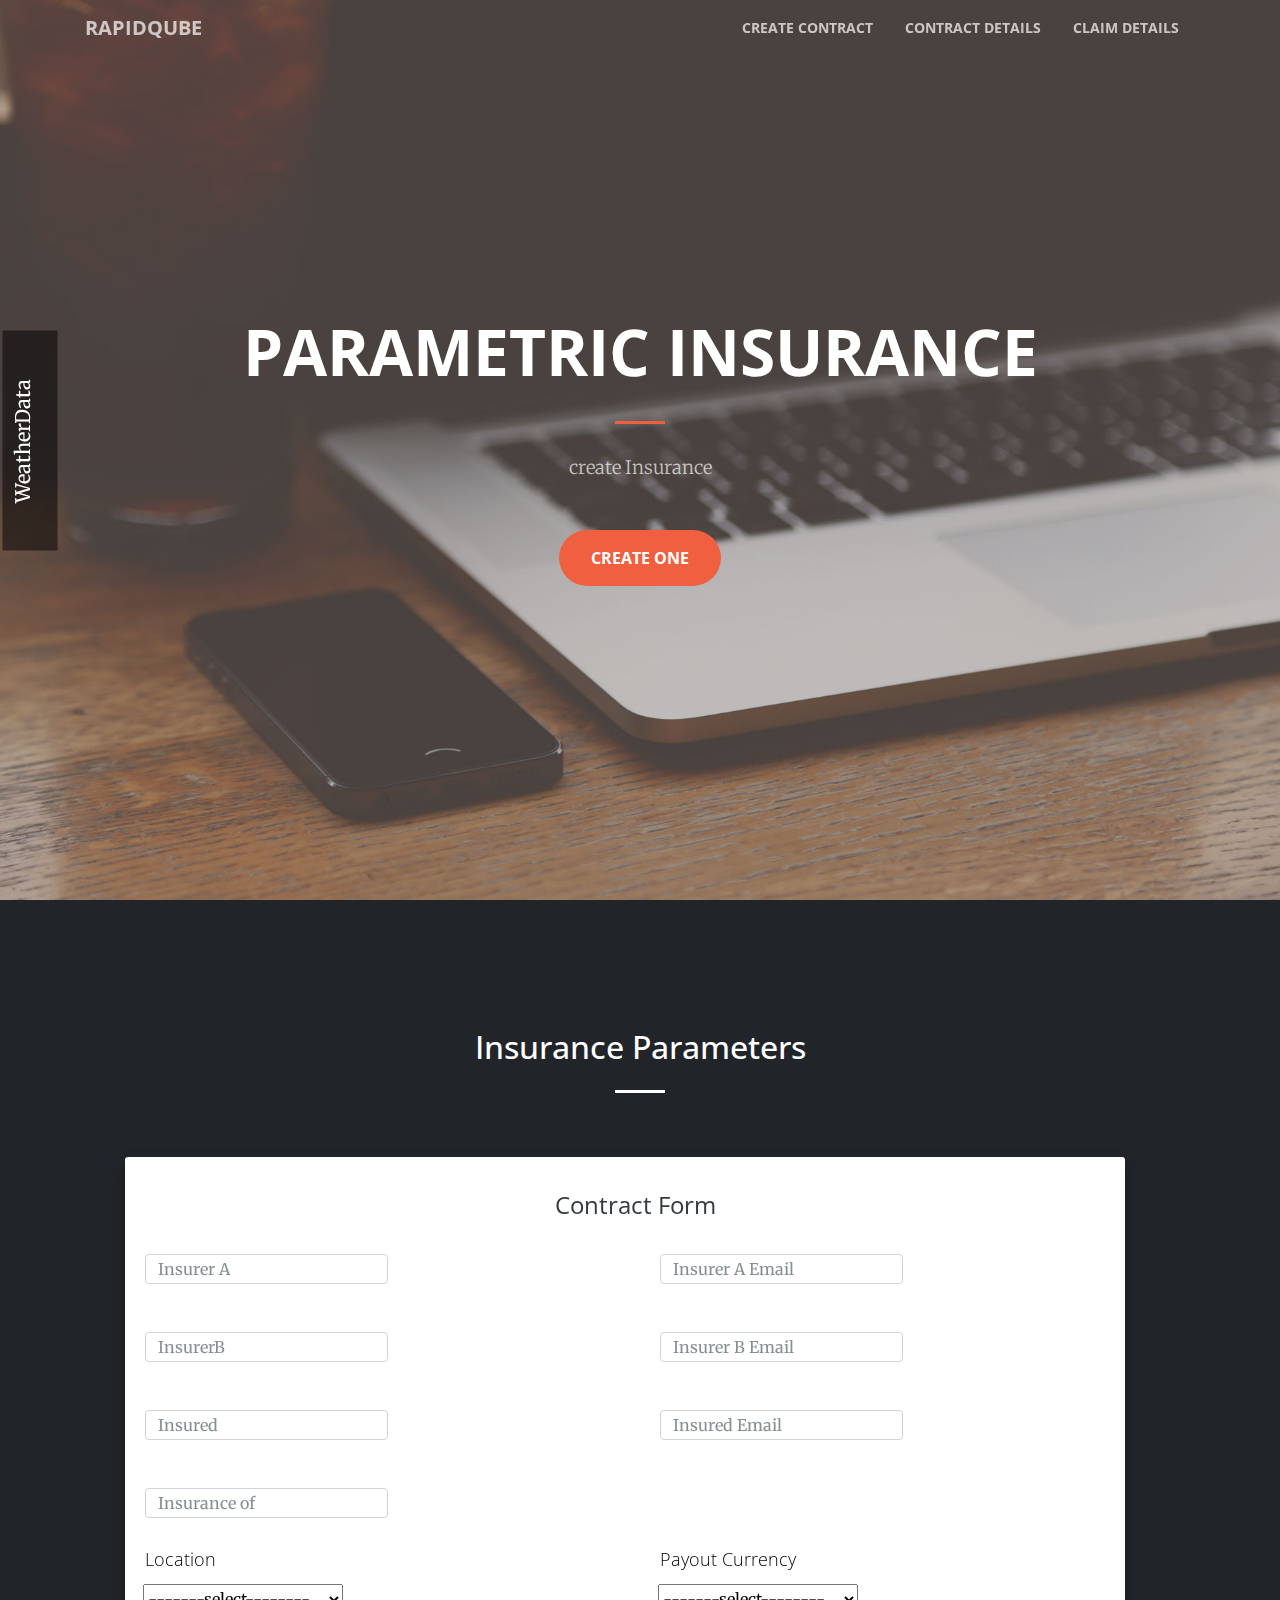
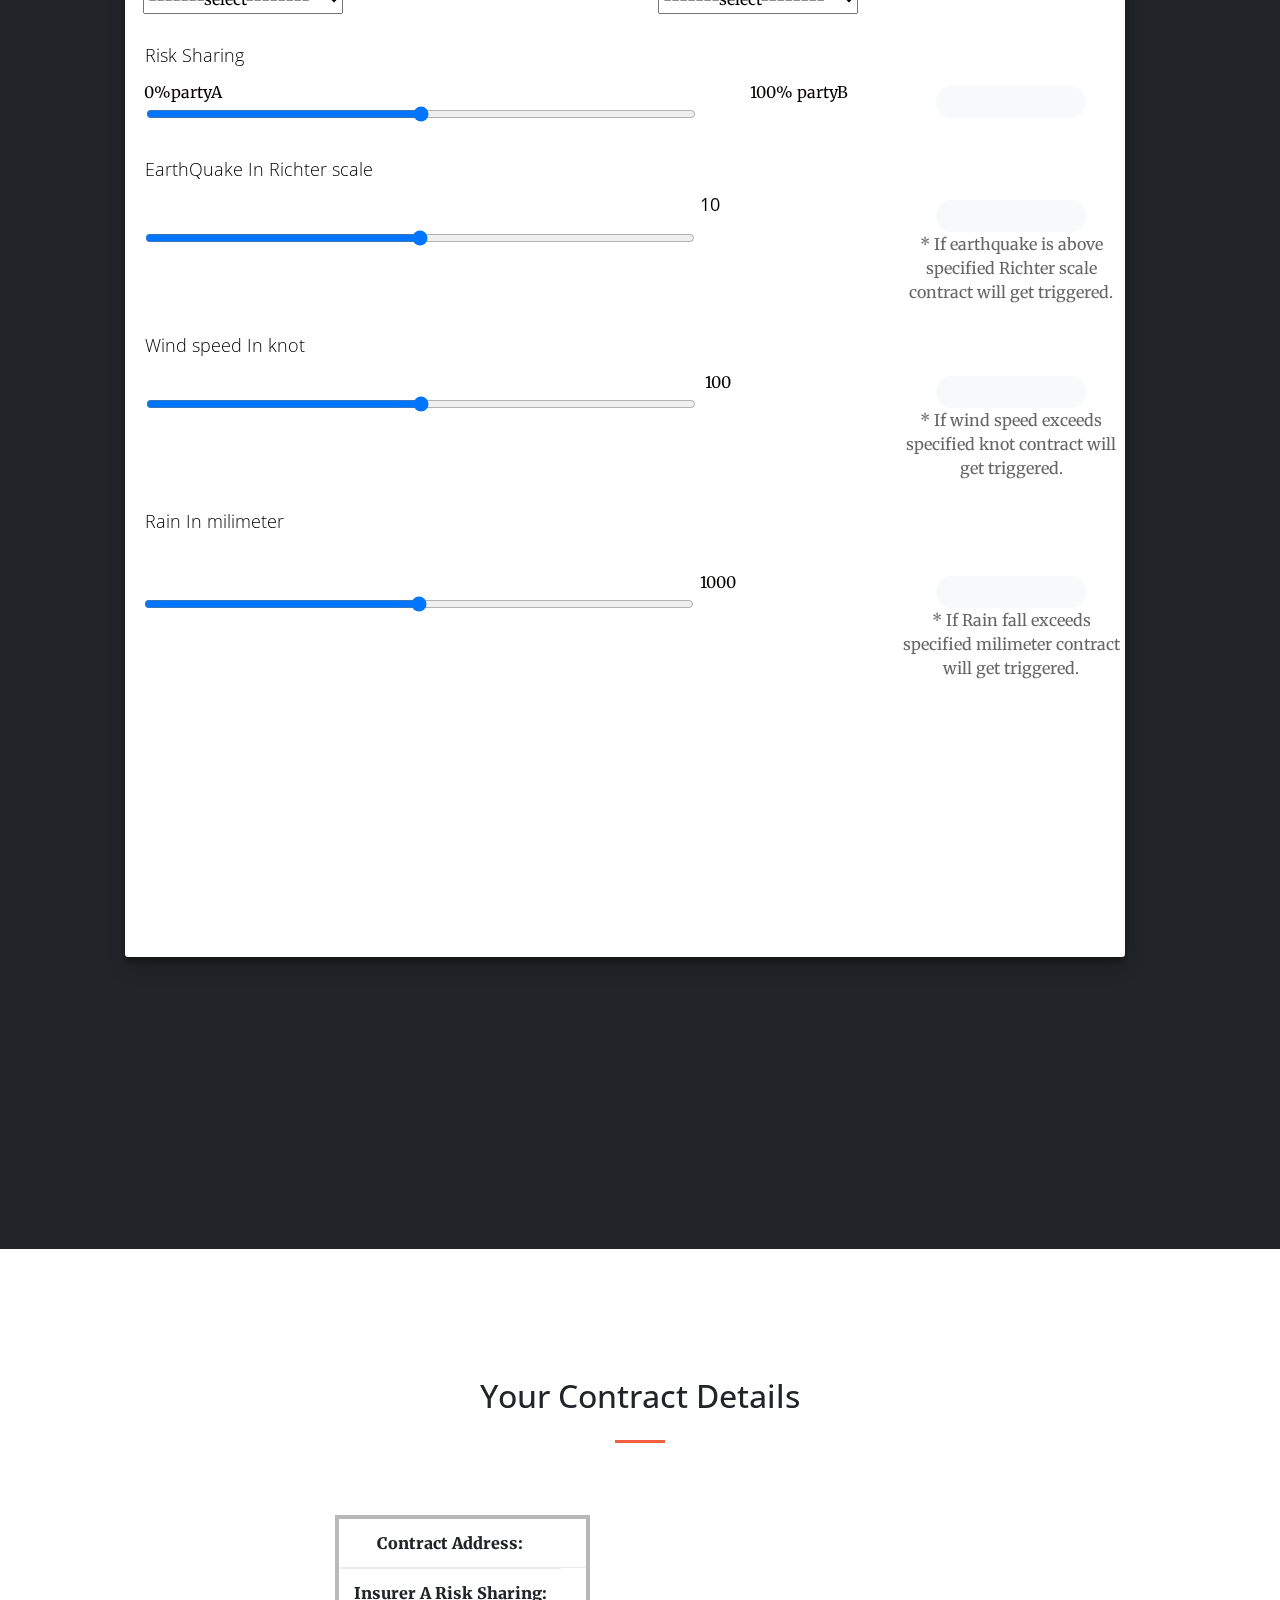
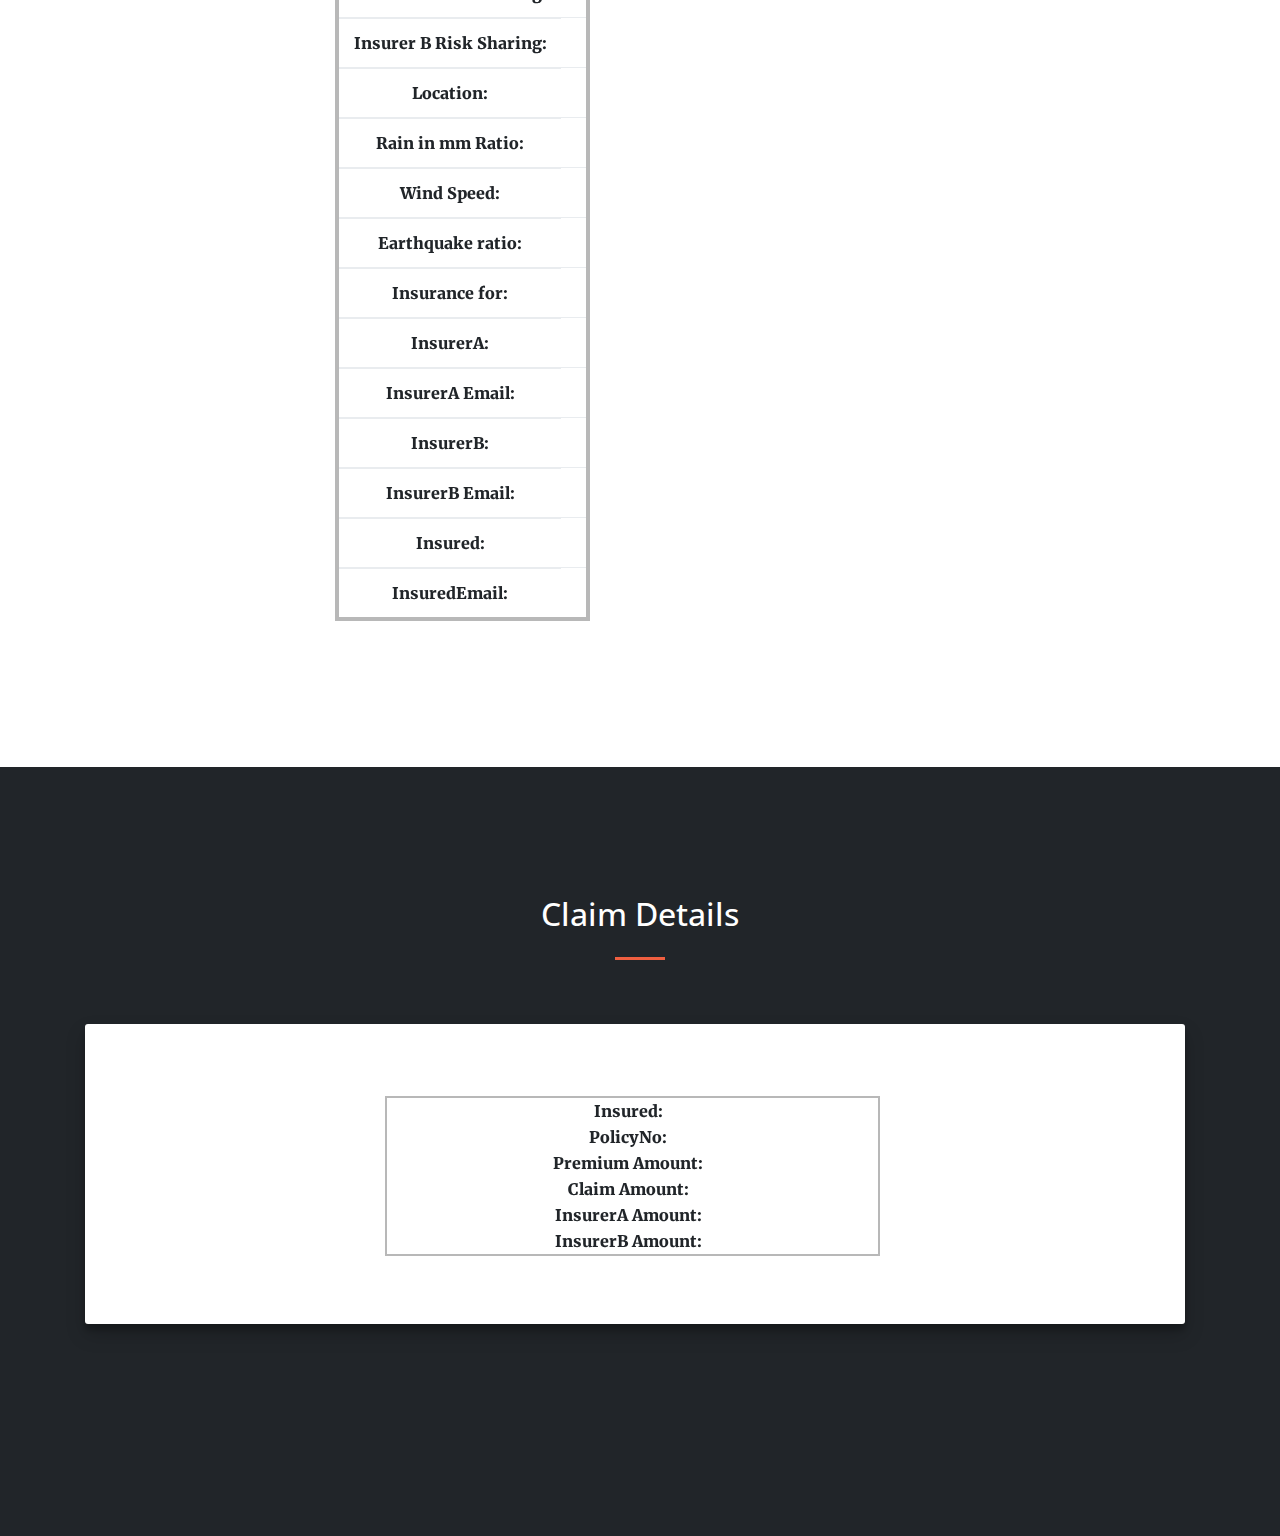
<file: index.html>
<!DOCTYPE html>
<html lang="en">

<head>

    <meta charset="utf-8">
    <meta name="viewport" content="width=device-width, initial-scale=1, shrink-to-fit=no">
    <meta name="description" content="">
    <meta name="author" content="">
    <link rel="icon" type="image/png" href="icon1.png">
    <title>Parametric</title>

    <!-- Bootstrap core CSS -->
    <link href="vendor/bootstrap/css/bootstrap.min.css" rel="stylesheet">
    <script src="//code.jquery.com/jquery-1.11.0.min.js"></script>
	<script src="//netdna.bootstrapcdn.com/bootstrap/3.1.1/js/bootstrap.min.js"></script>
    <!-- Custom fonts for this template -->
    <link href="vendor/font-awesome/css/font-awesome.min.css" rel="stylesheet" type="text/css">
    <link href='https://fonts.googleapis.com/css?family=Open+Sans:300italic,400italic,600italic,700italic,800italic,400,300,600,700,800' rel='stylesheet' type='text/css'>
    <link href='https://fonts.googleapis.com/css?family=Merriweather:400,300,300italic,400italic,700,700italic,900,900italic' rel='stylesheet' type='text/css'>

    <!-- Plugin CSS -->
    <link href="vendor/magnific-popup/magnific-popup.css" rel="stylesheet">

    <!-- Custom styles for this template -->
    <link href="css/creative.min.css" rel="stylesheet">
    
</head>

<body id="page-top">

    <!-- Navigation -->
    <nav class="navbar navbar-expand-lg navbar-light fixed-top" id="mainNav">
        <div class="container">
            <a class="navbar-brand js-scroll-trigger" href="#page-top">Rapidqube</a>
            <button class="navbar-toggler navbar-toggler-right" type="button" data-toggle="collapse" data-target="#navbarResponsive" aria-controls="navbarResponsive" aria-expanded="false" aria-label="Toggle navigation">
                <span class="navbar-toggler-icon"></span>
            </button>
            <div class="collapse navbar-collapse" id="navbarResponsive">
                <ul class="navbar-nav ml-auto">
                    <li class="nav-item">
                        <a class="nav-link js-scroll-trigger" href="#about">Create Contract</a>
                    </li>
                    <li class="nav-item">
                        <a class="nav-link js-scroll-trigger" href="#services">Contract Details</a>
                    </li>
                    <li class="nav-item">
                        <a class="nav-link js-scroll-trigger" href="#portfolio">Claim Details</a>
                    </li>
                    <!-- <li class="nav-item">
                        <a class="nav-link js-scroll-trigger" href="#help">Claim Details</a>
                    </li> -->
                    <!-- <li class="nav-item">
                        <a class="nav-link js-scroll-trigger" href="#contact">Xchange Details</a>
                    </li> -->
                </ul>
            </div>
        </div>
    </nav>

    <header class="masthead text-center text-white d-flex">
        <div class="container my-auto">
            <div class="row">
                <div class="col-lg-10 mx-auto">
                    <h1 class="text-uppercase">
              <strong>Parametric Insurance</strong>
            </h1>
                    <hr>
                </div>
                <div class="col-lg-8 mx-auto">
                    <p class="text-faded mb-5">create Insurance </p>
                    <a class="btn btn-primary btn-xl js-scroll-trigger" href="#about">create one</a>
                </div>
            </div>
        </div>
    </header>

    <section class="bg-primary" id="about">
        <div class="container">
            

            <div class="row">

                <div class="col-lg-8 mx-auto text-center">
                    <h2 class="section-heading text-white">Insurance Parameters</h2>
                    <hr class="light my-4">
                   
                    <div class="box">

                        <div id="header">
                                
                        </div>
                        <h1 class="section-heading text-dark"><b>Contract Form</b></h1>
                       
                        <div class="row">
                            <div class="col-sm-6">
                                <br>
                                <input class="form-control" style=" height:30px; width:50%" type="text" id="ICNA" name="ICNA" placeholder="Insurer A"></input>
                            </div>
                            <div class="col-sm-6">
                                <br>

                                <input class="form-control" style=" height:30px; width:50%" type="text" id="EA" name="EA" placeholder="Insurer A Email"></input>
                            </div>
                        </div>
                        <div class="row">
                            <div class="col-sm-6">
                                <br>
                                <br>
                                <input class="form-control" style=" height:30px; width:50%" type="text" id="ICNB" name="ICNB" placeholder="InsurerB"></input>
                            </div>
                            <div class="col-sm-6">
                                <br>
                                <br>
                                <input class="form-control text-black" style=" height:30px; width:50% " type="text" id="EB" name="EB" placeholder="Insurer B Email"></input>
                            </div>
                        </div>
                        <div class="row">
                            <div class="col-sm-6">
                                <br>
                                <br>
                                <input class="form-control" style=" height:30px; width:50%" type="text" id="IN" name="IN" placeholder="Insured "></input>
                            </div>
                            <div class="col-sm-6">
                                <br>
                                <br>
                                <input class="form-control" style=" height:30px; width:50%" type="text" id="IE" name="IE" placeholder="Insured Email"></input>
                            </div>

                            <div class="col-sm-6">
                                <br>
                                <br>
                                <input class="form-control" style=" height:30px; width:50% " type="text" id="I" name="I" placeholder="Insurance of"></input>
                                <br>
                            </div>

                        </div>
                        <div class="row">
                            <div class="col-sm-6">
                                <br>
                                <h1 style="text-align:start;  font-size:18px; height:10px; color:black;">Location</h1>
                                <br>
                                <div class="dropdown">
                                    <select id="L" style=" margin-left:-250px; width: 200px; display:inline; height:30px" onclick="myFunction()">
                                        <option id="" value="">-------select--------</option>
                                        <option id="L" value="London">London</option>
                                        <option id="L" value="Delhi">Delhi</option>
                                        <option id="L" value="Goa">Goa</option>
                                        <option id="L" value="Chennai">Chennai</option>
                                        <option id="L" value="Paris">Paris</option>
                                        <option id="L" value="Oxford">Oxford</option>
                                    </select>
                                    <br>
                                    <!-- <button class="btn btn-light btn-xl js-scroll-trigger" style="margin-left:-250px; width: 200px; display:inline; height:40px" onclick="myFunction()">select</button> -->
                                </div>
                            </div>
                            <div class="col-sm-6">
                                <br>
                                <h1 style="text-align:start;  font-size:18px; height:10px; color:black;">Payout Currency</h1>
                                <br>
                                <div class="dropdown">
                                    <select id="cr" style=" margin-left:-250px; width: 200px; display:inline; height:30px" onclick="myCurrency()">
                                        <option id="" value="">-------select--------</option>
                                        <option id="cr" value="INR">INR</option>
                                        <option id="cr" value="CHF">CHF</option>
                                        <option id="cr" value="NZD">NZD</option>
                                        <option id="cr" value="EUR">EUR</option>
                                    </select>
                                    <br>
                                    <!-- <button class="btn btn-light btn-xl js-scroll-trigger" style="margin-left:-250px; width: 200px; display:inline; height:40px" onclick="myCurrency()">select</button> -->
                                </div>
                            </div>
                        </div>
                        <div class="row">
                            <br>
                            <div class="col-sm-9">
                                <br>
                                <h1 style="text-align:start;  font-size:18px; height:10px; color:black;">Risk Sharing</h1>
                                <br>
                                <a style="text-align:start;  color: rgb(5, 0, 0)">0%</a><a style="color: rgb(5, 0, 0)">partyA</a>&nbsp;&nbsp;&nbsp;&nbsp;&nbsp;&nbsp;&nbsp;&nbsp;&nbsp;&nbsp;&nbsp;&nbsp;&nbsp;&nbsp;&nbsp;&nbsp; &nbsp;&nbsp;&nbsp;&nbsp;&nbsp;&nbsp;&nbsp;&nbsp;&nbsp;&nbsp;&nbsp;&nbsp;&nbsp;&nbsp;&nbsp;&nbsp;&nbsp;&nbsp;&nbsp;&nbsp;&nbsp;&nbsp;&nbsp;&nbsp;&nbsp; &nbsp;&nbsp;&nbsp;&nbsp;&nbsp;&nbsp;&nbsp;&nbsp;&nbsp;&nbsp;&nbsp;&nbsp;&nbsp;&nbsp;&nbsp;&nbsp;&nbsp;&nbsp;&nbsp;&nbsp;&nbsp;&nbsp;&nbsp;&nbsp;&nbsp;&nbsp;&nbsp;&nbsp;&nbsp;&nbsp; &nbsp;&nbsp;&nbsp;&nbsp;&nbsp;&nbsp;&nbsp;&nbsp;&nbsp;&nbsp;&nbsp;&nbsp;&nbsp;&nbsp;&nbsp;&nbsp;&nbsp;&nbsp;&nbsp;&nbsp;&nbsp; &nbsp;&nbsp;&nbsp;&nbsp;&nbsp;&nbsp;&nbsp;&nbsp;&nbsp;&nbsp;&nbsp;&nbsp;&nbsp;&nbsp;&nbsp;&nbsp;&nbsp;&nbsp;&nbsp;&nbsp;&nbsp;&nbsp;&nbsp;&nbsp;&nbsp;&nbsp;&nbsp;&nbsp;&nbsp;&nbsp;&nbsp;&nbsp;&nbsp;&nbsp;&nbsp;&nbsp;<a style="color: rgb(5, 0, 0)">100%</a>
                                <a style="color: rgb(5, 0, 0)">partyB</a>
                                <br>
                                <input type="range" class="slider" name="rangeInput" min="0" max="100" style="margin-left:-150px; width: 550px;" onchange="updateTextInput(this.value);">
                                <br>
                            </div>
                            <div class="col-sm-3">
                                <br>
                                <br>
                                <br>
                                <input class="btn btn-light btn-xl js-scroll-trigger" class="form-control" style="width: 150px; height:30px;" type="text" id="textInput" name="textInput" value="">
                                <br>
                            </div>
                        </div>
                        <div class="row">
                            <div class="col-sm-9">
                                <br>
                                <h1 style="text-align:start;  font-size:18px; height:10px; color:black;" for="E"> EarthQuake In Richter scale </label>
                                        <br>
                                        <a style="color: rgb(5, 0, 0)"></a>&nbsp;&nbsp;&nbsp;&nbsp;&nbsp;&nbsp;&nbsp;&nbsp;&nbsp;&nbsp;&nbsp;&nbsp;&nbsp;&nbsp;&nbsp;&nbsp;&nbsp;&nbsp;&nbsp;&nbsp;&nbsp;&nbsp;&nbsp;&nbsp;&nbsp;&nbsp; &nbsp;&nbsp;&nbsp;&nbsp;&nbsp;&nbsp;&nbsp;&nbsp;&nbsp;&nbsp;&nbsp;&nbsp;&nbsp;&nbsp;&nbsp;&nbsp;&nbsp;&nbsp;&nbsp;&nbsp;&nbsp;&nbsp;&nbsp;&nbsp;&nbsp;&nbsp;&nbsp;&nbsp;&nbsp;&nbsp; &nbsp;&nbsp;&nbsp;&nbsp;&nbsp;&nbsp;&nbsp;&nbsp;&nbsp;&nbsp;&nbsp;&nbsp;&nbsp;&nbsp;&nbsp;&nbsp;&nbsp;&nbsp;&nbsp;&nbsp;&nbsp; &nbsp;&nbsp;&nbsp;&nbsp;&nbsp;&nbsp;&nbsp;&nbsp;&nbsp;&nbsp;&nbsp;&nbsp;&nbsp;&nbsp;&nbsp;&nbsp;&nbsp;&nbsp;&nbsp;&nbsp;&nbsp;&nbsp;&nbsp;&nbsp;&nbsp;&nbsp;&nbsp;&nbsp;&nbsp;&nbsp;

                                        <a style="color: rgb(5, 0, 0)"><b>10</b></a>
                                        <input type="range" class="slider" name="rangeInput" min="0" max="10" style=" width: 550px;" onchange="updateTextInput1(this.value);">
                            </div>
                            <div class="col-sm-3">
                                        <br>
                                        <br>
                                        <br>
                                        <input  class="btn btn-light btn-xl js-scroll-trigger" style="width: 150px; height:30px;" type="text" id="textInput1" name="textInput1" value="">
                                        <br>
                                        <a class="section-heading text-black">* If earthquake is above specified Richter scale contract will get triggered.</a>   
                            </div>
                        </div>                                       
                        <div class="row">
                                    <div class="col-sm-9">
                                        <br>
                                        <h1 style="text-align:start;  font-size:18px; height:10px; color:black;" for="W">Wind speed In knot</h1>
                                <br>
                                <a style="color: rgb(5, 0, 0)"></a>&nbsp;&nbsp;&nbsp;&nbsp;&nbsp;&nbsp;&nbsp;&nbsp;&nbsp;&nbsp;&nbsp;&nbsp;&nbsp;&nbsp;&nbsp;&nbsp;&nbsp;&nbsp;&nbsp;&nbsp;&nbsp;&nbsp;&nbsp;&nbsp;&nbsp;&nbsp; &nbsp;&nbsp;&nbsp;&nbsp;&nbsp;&nbsp;&nbsp;&nbsp;&nbsp;&nbsp;&nbsp;&nbsp;&nbsp;&nbsp;&nbsp;&nbsp;&nbsp;&nbsp;&nbsp;&nbsp;&nbsp;&nbsp;&nbsp;&nbsp;&nbsp;&nbsp;&nbsp;&nbsp;&nbsp;&nbsp; &nbsp;&nbsp;&nbsp;&nbsp;&nbsp;&nbsp;&nbsp;&nbsp;&nbsp;&nbsp;&nbsp;&nbsp;&nbsp;&nbsp;&nbsp;&nbsp;&nbsp;&nbsp;&nbsp;&nbsp;&nbsp; &nbsp;&nbsp;&nbsp;&nbsp;&nbsp;&nbsp;&nbsp;&nbsp;&nbsp;&nbsp;&nbsp;&nbsp;&nbsp;&nbsp;&nbsp;&nbsp;&nbsp;&nbsp;&nbsp;&nbsp;&nbsp;&nbsp;&nbsp;&nbsp;&nbsp;&nbsp;&nbsp;&nbsp;&nbsp;&nbsp;
                                
                                <a style="color: rgb(5, 0, 0)">100</a>
                                <input type="range" class="slider" name="rangeInput" min="0" max="100" style="margin-left:-150px; width: 550px;" onchange="updateTextInput2(this.value);">
                                <br>
                            </div>
                            <div class="col-sm-3">
                                <br>
                                <br>
                                <br>
                                <input class="btn btn-light btn-xl js-scroll-trigger" style="width: 150px; height:30px;" type="text" id="textInput2" name="textInput2" value="">
                                <br>
                                <a class="section-heading text-black">* If wind speed exceeds specified knot contract will get triggered.</a>
                                <br>
                            </div>
                        </div>
                        <div class="row">
                            <div class="col-sm-9">
                                <br>
                                <h1 style="text-align:start;  font-size:18px; height:10px; color:black;" for="R">Rain In milimeter</h1>
                                <br>
                                <br>
                                <a style="color: rgb(5, 0, 0)"></a> &nbsp;&nbsp;&nbsp;&nbsp;&nbsp;&nbsp;&nbsp;&nbsp;&nbsp;&nbsp;&nbsp;&nbsp;&nbsp;&nbsp;&nbsp;&nbsp;&nbsp;&nbsp;&nbsp;&nbsp;&nbsp;&nbsp;&nbsp;&nbsp;&nbsp;&nbsp; &nbsp;&nbsp;&nbsp;&nbsp;&nbsp;&nbsp;&nbsp;&nbsp;&nbsp;&nbsp;&nbsp;&nbsp;&nbsp;&nbsp;&nbsp;&nbsp;&nbsp;&nbsp;&nbsp;&nbsp;&nbsp;&nbsp;&nbsp;&nbsp;&nbsp;&nbsp;&nbsp;&nbsp;&nbsp;&nbsp; &nbsp;&nbsp;&nbsp;&nbsp;&nbsp;&nbsp;&nbsp;&nbsp;&nbsp;&nbsp;&nbsp;&nbsp;&nbsp;&nbsp;&nbsp;&nbsp;&nbsp;&nbsp;&nbsp;&nbsp;&nbsp; &nbsp;&nbsp;&nbsp;&nbsp;&nbsp;&nbsp;&nbsp;&nbsp;&nbsp;&nbsp;&nbsp;&nbsp;&nbsp;&nbsp;&nbsp;&nbsp;&nbsp;&nbsp;&nbsp;&nbsp;&nbsp;&nbsp;&nbsp;&nbsp;&nbsp;&nbsp;&nbsp;&nbsp;&nbsp;&nbsp;

                                <a style="color: rgb(5, 0, 0)">1000</a>
                                <input type="range" class="slider" name="rangeInput" min="0" max="1000" style="margin-left:-155px; width: 550px;" onchange="updateTextInput3(this.value);">
                                <br>
                            </div>
                            <div class="col-sm-3">
                                <br>
                                <br>
                                <br>
                                <br>
                                <input class="btn btn-light btn-xl js-scroll-trigger" style="width: 150px; height:30px;" type="text" id="textInput3" name="textInput3" value="">
                                <br>
                                <a class="section-heading text-black">* If Rain fall exceeds specified milimeter contract will get triggered.</a>
                                <br>
                            </div>
                        </div>

                        <br>
                        <button class="btn btn-light btn-xl sr-button" id="submit" name="submit" value="submit">Create contract</button>
                    </div>

                    <br/>
                    <br/>
                    <div id="feedback">
                            <div id="feedback-form" style='display:none;' class="col-xs-4 col-md-4 panel panel-default">
                                <ul>

                                        <p style="color: #fff">Temprature:</p>
                                        <a style="color: #fff" id="td11"></a>
                                        
                                        <p style="color: #fff">Temp-Max:</p>
                                        <a style="color: #fff" id="td12"></a>
                                        
                                        <p style="color: #fff">Temp-Min:</p>
                                        <a style="color: #fff" id="td13"></a>
                                        
                                        <p style="color: #fff">QuakeRatio:</p>
                                        <a style="color: #fff" id="td14"></a>
                                        
                                        <p style="color: #fff">windspeed:</p>
                                        <a style="color: #fff" id="td15"></a>
                                        
                                        <p style="color: #fff">Rain:</p>
                                        <a style="color: #fff" id="td16"></a>
                                        
                                </ul>   
                               <!-- <b style="color: #fff"> © Oracle</b> -->
                            </div>
                            <div id="feedback-tab" >WeatherData</div>
                        </div>
                    <!--<div id="footer-box"><!--<p class="footer-text">Not a member?<span class="sign-up"{{action 'signup'}}> Sign up now</span></p></div>-->
                    <a class="btn btn-light btn-xl sr-button" href="#services">Get Deatils</a>

                </div>
            </div>
        </div>
        </div>
       
    </section>

    <section id="services">
        <div class="container">
            <div class="row">
                <div class="col-lg-12 text-center">
                    <h2 class="section-heading">Your Contract Details</h2>
                    <hr class="my-4">
                </div>
            </div>
        </div>
        <div class="container">
            <div class="row">
                <div class="col-lg-3 col-md-6 text-center">
                    <div class="service-box mt-5 mx-auto">
                        <table class="table" id="itemList">
                            <thead>

                                <tr>
                                    <th><b>Contract Address:</b></th>
                                    <td id="td1"></td>
                                </tr>
                                <tr>
                                    <th><b>Insurer A Risk Sharing:</b></th>
                                    <td id="td2"></td>
                                </tr>
                                <tr>
                                    <th><b>Insurer B Risk Sharing:</b></th>
                                    <td id="td3"></td>
                                </tr>
                                <tr>
                                    <th><b>Location:</b></th>
                                    <td id="td4"></td>
                                </tr>
                                <tr>
                                    <th><b>Rain in mm Ratio:</b></th>
                                    <td id="td5"></td>
                                </tr>
                                <tr>
                                    <th><b>Wind Speed:</b></th>
                                    <td id="td6"></td>
                                </tr>
                                <tr>
                                    <th><b>Earthquake ratio:</b></th>
                                    <td id="td7"></td>
                                </tr>
                                <tr>
                                    <th><b>Insurance for:</b></th>
                                    <td id="td8"></td>
                                </tr>
                                <tr>
                                    <th><b>InsurerA:</b></th>
                                    <td id="td221"></td>
                                </tr>
                                <tr>
                                    <th><b>InsurerA Email:</b></th>
                                    <td id="td9"></td>
                                </tr>
                                <tr>
                                    <th><b>InsurerB:</b></th>
                                    <td id="td222"></td>
                                </tr>
                                <tr>
                                    <th><b>InsurerB Email:</b></th>
                                    <td id="td10"></td>
                                </tr>
                                <tr>
                                    <th><b>Insured:</b></th>
                                    <td id="td111"></td>
                                </tr>
                                <tr>
                                    <th><b>InsuredEmail:</b></th>
                                    <td id="td121"></td>
                                </tr>

                            </thead>
                            <tbody>

                            </tbody>
                        </table>

                    </div>
                </div>

            </div>
        </div>
    </section>

    <section class="p-0" id="portfolio">
        <div class="container-fluid p-0">
            <div class="row no-gutters popup-gallery">
                <div class="col-lg-4 col-sm-6">

                </div>
                <div class="col-lg-4 col-sm-6">

                </div>
                <div class="col-lg-4 col-sm-6">

                </div>
                <div class="col-lg-4 col-sm-6">

                </div>
                <div class="col-lg-4 col-sm-6">

                </div>
                <div class="col-lg-4 col-sm-6">

                </div>
            </div>
        </div>
    </section>

    <section class="bg-dark text-white">
        <div class="container text-center">
            <h2 class="section-heading">Claim Details</h2>

            <hr class="my-4">
            <div class="box1">
               
                <br>
                <br>
                <br>
                <table class="insurer" id="tems1">
                    <thead>

                        <tr>
                            <th><b style="color: #212529">Insured:</b></th>
                            <td id="td00"></td>
                        </tr>
                        <tr>
                            <th><b style="color: #212529">PolicyNo:</b></th>
                            <td id="td01"></td>
                        </tr>
                        <tr>
                            <th><b style="color: #212529">Premium Amount:</b></th>
                            <td id="td02"></td>
                        </tr>
                        <tr>
                            <th><b style="color: #212529">Claim Amount:</b></th>
                            <td id="td03"></td>
                        </tr>
                        <tr>
                            <th><b style="color: #212529">InsurerA Amount:</b></th>
                            <td id="td04"></td>
                        </tr>
                        <tr>
                            <th><b style="color: #212529">InsurerB Amount:</b></th>
                            <td id="td05"></td>
                        </tr>
                        <!-- <tr>
                                        <th><b style="color: #212529">partyC_amt:</b></th>
                                        <td id="td06"></td>
                                </tr> -->

                    </thead>
                </table>
            </div>
            <br>
            <!-- <button class="btn btn-light btn-xl sr-button" id="takeData" name="takeData" value="takeData" >get weatherData</button> -->
        </div>
    </section>

    <!-- <section id="help">
        <div class="container">
            <div class="row">
                <div class="col-lg-8 mx-auto text-center">
                    <h2 class="section-heading">Claim Details</h2>
                    <hr class="my-4">
                    <div class="box1">
                    <table  class="insurer"  id="tems1">
                            <thead >

                                <tr>  
                                        <th><b style="color: #212529">Insured:</b></th>
                                        <td id="td00"></td>
                                </tr>
                                <tr>
                                        <th><b style="color: #212529">PolicyNo:</b></th>
                                        <td id="td01"></td>
                                </tr>
                                <tr>
                                        <th><b style="color: #212529">Premium Amount:</b></th>
                                        <td id="td02"></td>
                                </tr>
                                <tr>    
                                        <th><b style="color: #212529">Claim Amount:</b></th> 
                                        <td id="td03"></td>
                                </tr>
                                <tr>
                                        <th><b style="color: #212529">InsurerA Amount:</b></th>
                                        <td id="td04"></td>
                                </tr>
                                <tr>
                                        <th><b style="color: #212529">InsurerB Amount:</b></th>
                                        <td id="td05"></td>
                                </tr>

                            </thead>
                    </table>
                    </div>
                    <p class="mb-5"></p>
                </div>
            </div>
            <div class="row">
                <div class="col-lg-4 ml-auto text-center">

                </div>
                <div class="col-lg-4 mr-auto text-center">

                </div>
            </div>
        </div>
    </section>  -->

    <!-- <section class="bg-dark text-white" id="contact">
        <div class="container">
            <div class="row">
                <div class="col-lg-8 mx-auto text-center">
                    <h2 class="section-heading">Foreign Exchange Rate</h2>
                    <hr class="my-4">
                    <p class="mb-5"></p>
                </div>
            </div>
            <div class="row">
                <div class="col-lg-4 ml-auto text-center">

                </div>
                <div class="col-lg-4 mr-auto text-center">

                </div>
            </div>
        </div>
    </section>  -->

    <!-- Bootstrap core JavaScript -->
    <script src="vendor/jquery/jquery.min.js"></script>
    <script src="vendor/bootstrap/js/bootstrap.bundle.min.js"></script>

    <!-- Plugin JavaScript -->
    <script src="vendor/jquery-easing/jquery.easing.min.js"></script>
    <script src="vendor/scrollreveal/scrollreveal.min.js"></script>
    <script src="vendor/magnific-popup/jquery.magnific-popup.min.js"></script>

    <!-- Custom scripts for this template -->
    <script src="js/creative.min.js"></script>

</body>

</html>

<script>
    function myFunction() {
        var location = document.getElementById("L").value;
        console.log("lol------->", location);
    }
</script>

<script>
    function myCurrency() {
        var fx = document.getElementById("cr").value;
        console.log("lol------->", fx);
    }
</script>

<script>
    var partyA;

    function updateTextInput(val) {
        partyA = document.getElementById('textInput').value = val;
    }

    var earthquake;

    function updateTextInput1(val) {
        earthquake = document.getElementById('textInput1').value = val;
    }

    var wind;

    function updateTextInput2(val) {
        wind = document.getElementById('textInput2').value = val;
    }

    var rain;

    function updateTextInput3(val) {
        rain = document.getElementById('textInput3').value = val;
    }

    $(document).ready(function() {

        $("#submit").click(function(val) {
            partyA;
            var partyB = 100 - partyA;
            var location = $("#L").val();
            var fx = $("#cr").val();
            wind;
            earthquake;
            var insurance = $("#I").val();
            rain;
            var insuranceCompanyA = $("#ICNA").val();
            var emailA = $("#EA").val();
            var insuranceCompanyB = $("#ICNB").val();
            var emailB = $("#EB").val();
            var insurerName = $("#IN").val();
            var insurerEmail = $("#IE").val();
            var datastring = {
                "partyA": partyA,
                "partyB": partyB,
                "location": location,
                "fx": fx,
                "wind": wind,
                "earthquake": earthquake,
                "insurance": insurance,
                "rain": rain,
                "insuranceCompanyA": insuranceCompanyA,
                "emailA": emailA,
                "insuranceCompanyB": insuranceCompanyB,
                "emailB": emailB,
                "insurerName": insurerName,
                "insurerEmail": insurerEmail
            }
            $.ajax({
                type: "POST",
                url: "http://119.81.59.59:3006/createContract",
                contentType: 'application/json',

                data: JSON.stringify(datastring),

                success: function(html) {
                    console.log(html);
                    if (html.message == 'contract saved to blockchain successfully !') {
                        window.alert("contract saved to blockchain successfully !")
                    } else {
                        $("#submit").html("<img src='alert.png' />Wrong username or password");
                    }
                },
                beforeSend: function() {

                    $("#loading").html("<img src='giphy.gif' /> Loading...")
                }
            });
            return false;
        });
    });
</script>

<script>
    $(document).ready(function() {

        window.onload = getdata;

        function getdata() {

            $.ajax({
                url: "http://119.81.59.59:3006/getContract",
                method: "GET",
                contentType: 'application/json',

                success: function(message) {
                    console.log("lolololo0", message)

                    var mydata = [];
                    console.log("lol----", mydata)
                    var partyA = JSON.stringify(message.message.partyA);

                    var partyB = JSON.stringify(message.message.partyB);

                    var location = JSON.stringify(message.message.location);

                    var rain = JSON.stringify(message.message.rain);

                    var wind = JSON.stringify(message.message.wind);

                    var earthquake = JSON.stringify(message.message.earthquake);

                    var insurance = JSON.stringify(message.message.insurance);

                    var insuranceCompanyA = (message.message.insuranceCompanyA);

                    var emailA = JSON.stringify(message.message.emailA);

                    var insuranceCompanyB = (message.message.insuranceCompanyB);

                    var emailB = JSON.stringify(message.message.emailB);

                    var address = JSON.stringify(message.message.address);

                    var insurerName = JSON.stringify(message.message.insurerName);

                    var insurerEmail = JSON.stringify(message.message.insurerEmail);

                    mydata.push({
                        "PartyA": message.message.partyA,
                        "PartyB": message.message.partyB,
                        "location": message.message.location,
                        "Rain": message.message.rain,
                        "Wind": message.message.wind,
                        "Earthquake": message.message.earthquake,
                        "Insurance": message.message.insurance,
                        "insuranceCompanyA": insuranceCompanyA,
                        "EmailA": message.message.emailA,
                        "insuranceCompanyB": insuranceCompanyB,
                        "EmailB": message.message.emailB,
                        "Address": message.message.address,
                        "insurer": message.message.insurerName,
                        "insurerEmail": message.message.insurerEmail
                    });

                    var tbl = $("<table/>").attr("Address", "itemList");
                    $("#services").append(tbl);
                    for (var i = 0; i < mydata.length; i++) {
                        var tr = "<tr>";
                        var td1 = "<td> " + mydata[i]["Address"] + "</td></tr>";
                        var td2 = "<td>" + mydata[i]["PartyA"] + "</td></tr>";
                        var td3 = "<td>" + mydata[i]["PartyB"] + "</td></tr>";
                        var td4 = "<td>" + mydata[i]["location"] + "</td></tr>";
                        var td5 = "<td>" + mydata[i]["Rain"] + "</td></tr>";
                        var td6 = "<td>" + mydata[i]["Wind"] + "</td></tr>";
                        var td7 = "<td>" + mydata[i]["Earthquake"] + "</td></tr>";
                        var td8 = "<td>" + mydata[i]["Insurance"] + "</td></tr>";
                        var td9 = "<td>" + mydata[i]["EmailA"] + "</td></tr>";
                        var td10 = "<td>" + mydata[i]["EmailB"] + "</td></tr>";
                        var td111 = "<td>" + mydata[i]["insurer"] + "</td></tr>";
                        var td121 = "<td>" + mydata[i]["insurerEmail"] + "</td></tr>";
                        var td221 = "<td>" + mydata[i]["insuranceCompanyA"] + "</td></tr>";
                        var td222 = "<td>" + mydata[i]["insuranceCompanyB"] + "</td></tr>";

                        document.getElementById("td1").innerHTML = td1;
                        document.getElementById("td2").innerHTML = td2;
                        document.getElementById("td3").innerHTML = td3;
                        document.getElementById("td4").innerHTML = td4;
                        document.getElementById("td5").innerHTML = td5;
                        document.getElementById("td6").innerHTML = td6;
                        document.getElementById("td7").innerHTML = td7;
                        document.getElementById("td8").innerHTML = td8;
                        document.getElementById("td9").innerHTML = td9;
                        document.getElementById("td10").innerHTML = td10;
                        document.getElementById("td111").innerHTML = td111;
                        document.getElementById("td121").innerHTML = td121;
                        document.getElementById("td221").innerHTML = td221;
                        document.getElementById("td222").innerHTML = td222;

                        //   $("#itemList").append(tr+td1+td2+td3+td4+td5+td6+td7+td8+td9+td10); 

                    }

                }
            });
            $.ajax({
                url: "http://119.81.59.59:3006/weatherdata",
                method: "GET",
                contentType: 'application/json',

                success: function(message) {
                    console.log("lolwa--------->",message)

                    var mydata1 = [];
                    console.log("lol----", mydata1)
                
                    var temp = message.temp;

                    var temp_min = message.min_temp;

                    var temp_max = message.max_temp;

                    var speed = message.wind_speed;

                    var deg = message.wind_deg;

                    var rain = message.rain;

                    mydata1.push({
                        "temp": temp,
                        "temp_min":temp_min,
                        "temp_max":temp_max,
                        "windspeed": speed,
                        "rain": rain,
                        "deg": deg,
                        
                    });

                    var tbl1 = $("<tbl/>").attr("temp", "myitem");
                    $("#portfolio").append(tbl1);
                    for (var i = 0; i < mydata1.length; i++) {
                        var tr = "<tr>";
                        var td11 = "<td>" + mydata1[i]["temp"] + "</td></tr>";
                        var td12 = "<td>" + mydata1[i]["temp_min"] + "</td></tr>";
                        var td13 = "<td>" + mydata1[i]["temp_max"] + "</td></tr>";
                        var td14 = "<td>" + mydata1[i]["windspeed"] + "</td></tr>";
                        var td16 = "<td>" + mydata1[i]["rain"]+"</td></tr>";
                        var td15 = "<td>" + mydata1[i]["deg"] + "</td></tr>";

                        document.getElementById("td11").innerHTML = td11;
                        document.getElementById("td12").innerHTML = td12;
                        document.getElementById("td13").innerHTML = td13;
                        document.getElementById("td14").innerHTML = td14;
                        document.getElementById("td15").innerHTML = td15;
                        document.getElementById("td16").innerHTML = td16;


                    }

                }

            });
            // return setInterval(function(){
            // $.ajax({

            //     url: "http://192.168.0.26:3006/weatherapi",
            //     method: "GET",
            //     contentType: 'application/json',

            //     success: function(message) {

            //         var mydata2 = [];

            //         var issuedData = (message.wind);
            //         console.log("issuedData----", issuedData.length)

            //         for (var i = 0; i < issuedData.length; i++) {
            //             mydata2.push({
            //                 "name": issuedData[i].name,
            //                 "policyno": issuedData[i].policyno,
            //                 "premium": issuedData[i].premium,
            //                 "claim": issuedData[i].claim,
            //                 "partyA_amt": issuedData[i].partyA_amt,
            //                 "partyB_amt": issuedData[i].partyB_amt
            //                     // "partyC_amt": issuedData[i].partyC_amt
            //             });
            //         }
            //         var tbl1 = $("<tbl/>").attr("name", "tems1");
            //         $("#portfolio").append(tbl1);
            //         for (var i = 0; i < mydata2.length; i++) {
            //             var tr = "<tr>";
            //             var td00 = "<td> " + mydata2[i]["name"] + "</td></tr>";
            //             var td01 = "<td>" + mydata2[i]["policyno"] + "</td></tr>";
            //             var td02 = "<td>" + mydata2[i]["premium"] + "</td></tr>";
            //             var td03 = "<td>" + mydata2[i]["claim"] + "</td></tr>";
            //             var td04 = "<td>" + mydata2[i]["partyA_amt"] + "</td></tr>";
            //             var td05 = "<td>" + mydata2[i]["partyB_amt"] + "</td></tr>";
            //             // var td06="<td>"+mydata2[i]["partyC_amt"]+"</td></tr>";

            //             document.getElementById("td01").innerHTML = td01;
            //             document.getElementById("td02").innerHTML = td02;
            //             document.getElementById("td03").innerHTML = td03;
            //             document.getElementById("td04").innerHTML = td04;
            //             document.getElementById("td05").innerHTML = td05;
            //             // document.getElementById("td06").innerHTML=td06;

            //             break;
            //         }

            //     }

            // });
            // },3000);

            // return setInterval(function() {
            //     $.ajax({

            //         url: "http://192.168.0.26:3006/mockweatherapi",
            //         method: "GET",
            //         contentType: 'application/json',

            //         success: function(message) {

            //             var mydata2 = [];

            //             var issuedData = (message.wind);
            //             // console.log("issuedData----",issuedData.length)

            //             for (var i = 0; i < issuedData.length; i++) {
            //                 mydata2.push({
            //                     "name": issuedData[i].name,
            //                     "policyno": issuedData[i].policyno,
            //                     "premium": issuedData[i].premium,
            //                     "claim": issuedData[i].claim,
            //                     "partyA_amt": issuedData[i].partyA_amt,
            //                     "partyB_amt": issuedData[i].partyB_amt
            //                         // "partyC_amt": issuedData[i].partyC_amt
            //                 });
            //             }
            //             var tbl1 = $("<tbl/>").attr("name", "tems1");
            //             $("#portfolio").append(tbl1);
            //             for (var i = 0; i < mydata2.length; i++) {
            //                 var tr = "<tr>";
            //                 var td00 = "<td> " + mydata2[i]["name"] + "</td></tr>";
            //                 var td01 = "<td>" + mydata2[i]["policyno"] + "</td></tr>";
            //                 var td02 = "<td>" + mydata2[i]["premium"] + "</td></tr>";
            //                 var td03 = "<td>" + mydata2[i]["claim"] + "</td></tr>";
            //                 var td04 = "<td>" + mydata2[i]["partyA_amt"] + "</td></tr>";
            //                 var td05 = "<td>" + mydata2[i]["partyB_amt"] + "</td></tr>";
            //                 // var td06="<td>"+mydata2[i]["partyC_amt"]+"</td></tr>";

            //                 document.getElementById("td00").innerHTML = td00;
            //                 document.getElementById("td01").innerHTML = td01;
            //                 document.getElementById("td02").innerHTML = td02;
            //                 document.getElementById("td03").innerHTML = td03;
            //                 document.getElementById("td04").innerHTML = td04;
            //                 document.getElementById("td05").innerHTML = td05;
            //                 // document.getElementById("td06").innerHTML=td06;

            //                 break;
            //             }

            //         }

            //     });
            // }, 4000);
        };
    });
</script>

<script>
    $(document).ready(function() {

        // window.onload = getdata;

 return setInterval(function() {
                $.ajax({

                    url: "http://119.81.59.59:3006/mockweatherapi",
                    method: "GET",
                    contentType: 'application/json',

                    success: function(message) {

                        var mydata2 = [];

                        var issuedData = (message.wind);
                        // console.log("issuedData----",issuedData.length)

                        for (var i = 0; i < issuedData.length; i++) {
                            mydata2.push({
                                "name": issuedData[i].name,
                                "policyno": issuedData[i].policyno,
                                "premium": issuedData[i].premium,
                                "claim": issuedData[i].claim,
                                "partyA_amt": issuedData[i].partyA_amt,
                                "partyB_amt": issuedData[i].partyB_amt
                                    // "partyC_amt": issuedData[i].partyC_amt
                            });
                        }
                        var tbl1 = $("<tbl/>").attr("name", "tems1");
                        $("#portfolio").append(tbl1);
                        for (var i = 0; i < mydata2.length; i++) {
                            var tr = "<tr>";
                            var td00 = "<td> " + mydata2[i]["name"] + "</td></tr>";
                            var td01 = "<td>" + mydata2[i]["policyno"] + "</td></tr>";
                            var td02 = "<td>" + mydata2[i]["premium"] + "</td></tr>";
                            var td03 = "<td>" + mydata2[i]["claim"] + "</td></tr>";
                            var td04 = "<td>" + mydata2[i]["partyA_amt"] + "</td></tr>";
                            var td05 = "<td>" + mydata2[i]["partyB_amt"] + "</td></tr>";
                            // var td06="<td>"+mydata2[i]["partyC_amt"]+"</td></tr>";

                            document.getElementById("td00").innerHTML = td00;
                            document.getElementById("td01").innerHTML = td01;
                            document.getElementById("td02").innerHTML = td02;
                            document.getElementById("td03").innerHTML = td03;
                            document.getElementById("td04").innerHTML = td04;
                            document.getElementById("td05").innerHTML = td05;
                            // document.getElementById("td06").innerHTML=td06;

                            break;
                        }

                    }

                });
            }, 4000);
        })

</script>
<script>
        $(function() {
        $("#feedback-tab").click(function() {
            $("#feedback-form").toggle("slide");
        });
    
        $("#feedback-form form").on('submit', function(event) {
            var $form = $(this);
            $.ajax({
                type: $form.attr('method'),
                url: $form.attr('action'),
                data: $form.serialize(),
                success: function() {
                    $("#feedback-form").toggle("slide").find("textarea").val('');
                }
            });
            event.preventDefault();
        });
    });
        </script>
</file>
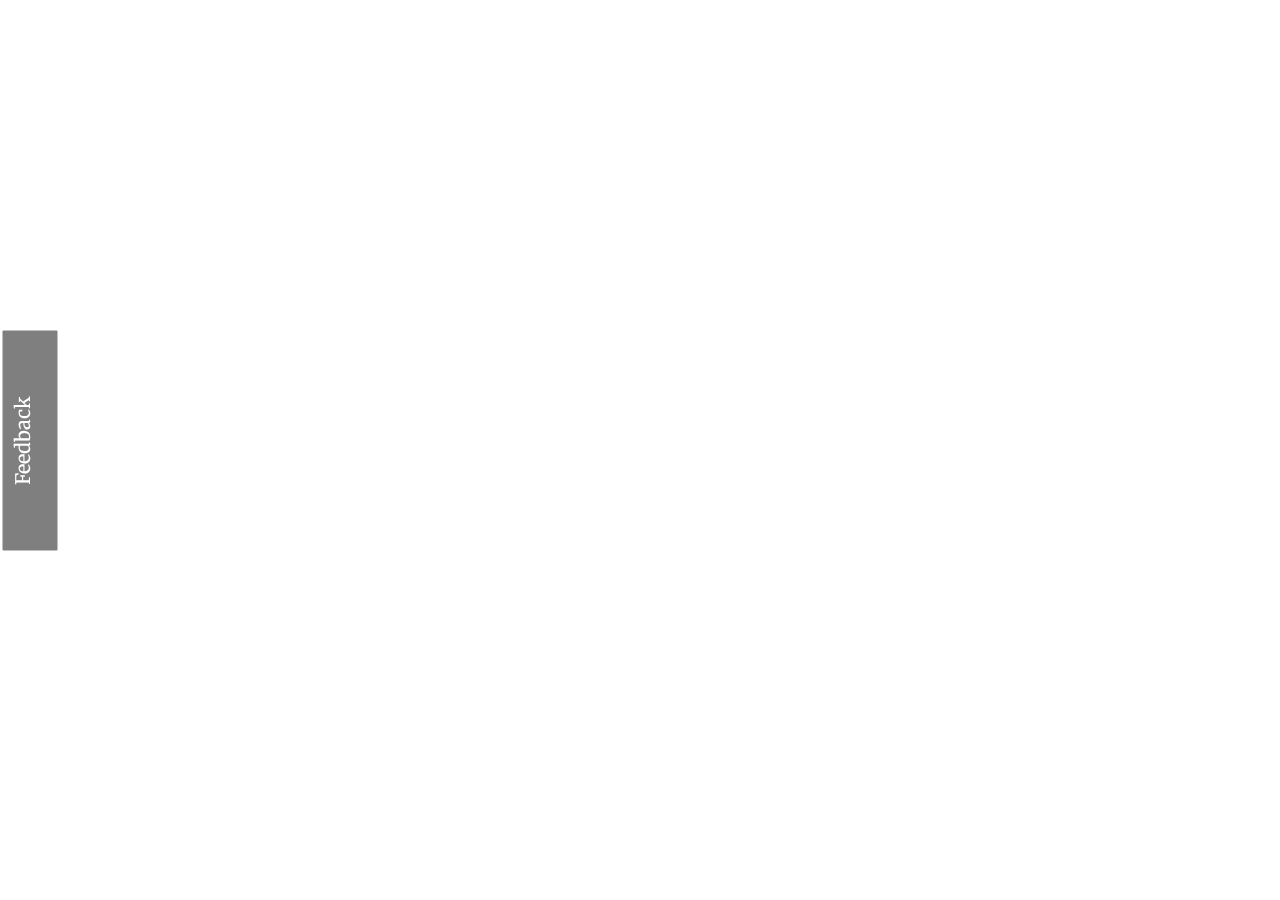
<file: html.html>
<head>
        
            <meta charset="utf-8">
            <meta name="viewport" content="width=device-width, initial-scale=1, shrink-to-fit=no">
            <meta name="description" content="">
            <meta name="author" content="">
            <link rel="icon" type="image/png" href="icon1.png">
            <title>Parametric</title>
        
            <!-- Bootstrap core CSS -->
            <link href="vendor/bootstrap/css/bootstrap.min.css" rel="stylesheet">
        
            <!-- Custom fonts for this template -->
            <link href="vendor/font-awesome/css/font-awesome.min.css" rel="stylesheet" type="text/css">
            <link href='https://fonts.googleapis.com/css?family=Open+Sans:300italic,400italic,600italic,700italic,800italic,400,300,600,700,800' rel='stylesheet' type='text/css'>
            <link href='https://fonts.googleapis.com/css?family=Merriweather:400,300,300italic,400italic,700,700italic,900,900italic' rel='stylesheet' type='text/css'>
            <script src="//code.jquery.com/jquery-1.11.0.min.js"></script>
            <script src="//netdna.bootstrapcdn.com/bootstrap/3.1.1/js/bootstrap.min.js"></script>
            <!-- Plugin CSS -->
            <link href="vendor/magnific-popup/magnific-popup.css" rel="stylesheet">
        
            <!-- Custom styles for this template -->
            <link href="css/creative.min.css" rel="stylesheet">
            <script src="vendor/jquery/jquery.min.js"></script>
        </head>
<body>        






<div id="feedback">
        <div id="feedback-form" style='display:none;' class="col-xs-4 col-md-4 panel panel-default">
            <form method="POST" action="/feedback" class="form panel-body" role="form">
                <div class="form-group">
                    <input class="form-control" name="email" autofocus placeholder="Your e-mail" type="email" />
                </div>
                <div class="form-group">
                    <textarea class="form-control" name="body" required placeholder="Please write your feedback here..." rows="5"></textarea>
                </div>
                <button class="btn btn-primary pull-right" type="submit">Send</button>
            </form>
        </div>
        <div id="feedback-tab">Feedback</div>
    </div>
  </body>
  </html>  

    <script>
    $(function() {
	$("#feedback-tab").click(function() {
		$("#feedback-form").toggle("slide");
	});

	$("#feedback-form form").on('submit', function(event) {
		var $form = $(this);
		$.ajax({
			type: $form.attr('method'),
			url: $form.attr('action'),
			data: $form.serialize(),
			success: function() {
				$("#feedback-form").toggle("slide").find("textarea").val('');
			}
		});
		event.preventDefault();
	});
});
    </script>
</file>
<file: css/creative.min.css>
/*!
 * Start Bootstrap - Creative v4.0.0-beta.2 (https://startbootstrap.com/template-overviews/creative)
 * Copyright 2013-2017 Start Bootstrap
 * Licensed under MIT (https://github.com/BlackrockDigital/startbootstrap-creative/blob/master/LICENSE)
 */

 body,
 html {
     width: 100%;
     height: 100%
 }
 body {
     font-family: Merriweather, 'Helvetica Neue', Arial, sans-serif
 }
 hr {
     max-width: 50px;
     border-width: 3px;
     border-color: #f05f40
 }
 hr.light {
     border-color: #fff
 }
 a {
     color: #f05f40;
     -webkit-transition: all .2s;
     -moz-transition: all .2s;
     transition: all .2s
 }
 a:hover {
     color: #f05f40
 }
 h1,
 h2,
 h3,
 h4,
 h5,
 h6 {
     font-family: 'Open Sans', 'Helvetica Neue', Arial, sans-serif
 }

 .bg-primary {
    background-color: #212529 !important
 }
 .bg-dark {
     background-color: #212529!important
 }
 .text-faded {
     color: rgba(255, 255, 255, .7)
 }
 section {
     padding: 8rem 0
 }
 .section-heading {
     margin-top: 0;
     
     /* width: 200px; */
 }
 ::-moz-selection {
     color: #fff;
     background: #212529;
     text-shadow: none
 }
 ::selection {
     color: #fff;
     background: #212529;
     text-shadow: none
 }
 img::selection {
     color: #fff;
     background: 0 0
 }
 img::-moz-selection {
     color: #fff;
     background: 0 0
 }
 body {
     -webkit-tap-highlight-color: #212529
 }
 #mainNav {
     border-bottom: 1px solid rgba(33, 37, 41, .1);
     background-color: #fff;
     font-family: 'Open Sans', 'Helvetica Neue', Arial, sans-serif;
     -webkit-transition: all .2s;
     -moz-transition: all .2s;
     transition: all .2s
 }
 #mainNav .navbar-brand {
     font-weight: 700;
     text-transform: uppercase;
     color: #f05f40;
     font-family: 'Open Sans', 'Helvetica Neue', Arial, sans-serif
 }
 #mainNav .navbar-brand:focus,
 #mainNav .navbar-brand:hover {
     color: #f05f40
 }
 #mainNav .navbar-nav>li.nav-item>a.nav-link,
 #mainNav .navbar-nav>li.nav-item>a.nav-link:focus {
     font-size: .9rem;
     font-weight: 700;
     text-transform: uppercase;
     color: #212529
 }
 #mainNav .navbar-nav>li.nav-item>a.nav-link:focus:hover,
 #mainNav .navbar-nav>li.nav-item>a.nav-link:hover {
     color: #f05f40
 }
 #mainNav .navbar-nav>li.nav-item>a.nav-link.active,
 #mainNav .navbar-nav>li.nav-item>a.nav-link:focus.active {
     color: #f05f40!important;
     background-color: transparent
 }
 #mainNav .navbar-nav>li.nav-item>a.nav-link.active:hover,
 #mainNav .navbar-nav>li.nav-item>a.nav-link:focus.active:hover {
     background-color: transparent
 }
 @media (min-width: 992px) {
     #mainNav {
         border-color: transparent;
         background-color: transparent
     }
     #mainNav .navbar-brand {
         color: rgba(255, 255, 255, .7)
     }
     #mainNav .navbar-brand:focus,
     #mainNav .navbar-brand:hover {
         color: #fff
     }
     #mainNav .navbar-nav>li.nav-item>a.nav-link {
         padding: .5rem 1rem
     }
     #mainNav .navbar-nav>li.nav-item>a.nav-link,
     #mainNav .navbar-nav>li.nav-item>a.nav-link:focus {
         color: rgba(255, 255, 255, .7)
     }
     #mainNav .navbar-nav>li.nav-item>a.nav-link:focus:hover,
     #mainNav .navbar-nav>li.nav-item>a.nav-link:hover {
         color: #fff
     }
     #mainNav.navbar-shrink {
         border-bottom: 1px solid rgba(33, 37, 41, .1);
         background-color: #fff
     }
     #mainNav.navbar-shrink .navbar-brand {
         color: #f05f40
     }
     #mainNav.navbar-shrink .navbar-brand:focus,
     #mainNav.navbar-shrink .navbar-brand:hover {
         color: #f05f40
     }
     #mainNav.navbar-shrink .navbar-nav>li.nav-item>a.nav-link,
     #mainNav.navbar-shrink .navbar-nav>li.nav-item>a.nav-link:focus {
         color: #212529
     }
     #mainNav.navbar-shrink .navbar-nav>li.nav-item>a.nav-link:focus:hover,
     #mainNav.navbar-shrink .navbar-nav>li.nav-item>a.nav-link:hover {
         color: #f05f40
     }
 }
 header.masthead {
     padding-top: 10rem;
     padding-bottom: calc(10rem - 56px);
     background-image: url(../img/header.jpg);
     background-position: center center;
     -webkit-background-size: cover;
     -moz-background-size: cover;
     -o-background-size: cover;
     background-size: cover
 }
 header.masthead hr {
     margin-top: 30px;
     margin-bottom: 30px
 }
 header.masthead h1 {
     font-size: 2rem
 }
 header.masthead p {
     font-weight: 300
 }
 @media (min-width: 768px) {
     header.masthead p {
         font-size: 1.15rem
     }
 }
 @media (min-width: 992px) {
     header.masthead {
         height: 100vh;
         min-height: 650px;
         padding-top: 0;
         padding-bottom: 0
     }
     header.masthead h1 {
         font-size: 3rem
     }
 }
 @media (min-width: 1200px) {
     header.masthead h1 {
         font-size: 4rem
     }
 }
 .service-box {
     max-width: 400px
 }
 .portfolio-box {
     position: relative;
     display: block;
     max-width: 650px;
     margin: 0 auto
 }
 .portfolio-box .portfolio-box-caption {
     position: absolute;
     bottom: 0;
     display: block;
     width: 100%;
     height: 100%;
     text-align: center;
     opacity: 0;
     color: #fff;
     background: rgba(240, 95, 64, .9);
     -webkit-transition: all .2s;
     -moz-transition: all .2s;
     transition: all .2s
 }
 .portfolio-box .portfolio-box-caption .portfolio-box-caption-content {
     position: absolute;
     top: 50%;
     width: 100%;
     transform: translateY(-50%);
     text-align: center
 }
 .portfolio-box .portfolio-box-caption .portfolio-box-caption-content .project-category,
 .portfolio-box .portfolio-box-caption .portfolio-box-caption-content .project-name {
     padding: 0 15px;
     font-family: 'Open Sans', 'Helvetica Neue', Arial, sans-serif
 }
 .portfolio-box .portfolio-box-caption .portfolio-box-caption-content .project-category {
     font-size: 14px;
     font-weight: 600;
     text-transform: uppercase
 }
 .portfolio-box .portfolio-box-caption .portfolio-box-caption-content .project-name {
     font-size: 18px
 }
 .portfolio-box:hover .portfolio-box-caption {
     opacity: 1
 }
 .portfolio-box:focus {
     outline: 0
 }
 @media (min-width: 768px) {
     .portfolio-box .portfolio-box-caption .portfolio-box-caption-content .project-category {
         font-size: 16px
     }
     .portfolio-box .portfolio-box-caption .portfolio-box-caption-content .project-name {
         font-size: 22px
     }
 }
 .text-primary {
     color: #f05f40!important
 }
 .btn {
     font-weight: 700;
     text-transform: uppercase;
     border: none;
     border-radius: 300px;
     font-family: 'Open Sans', 'Helvetica Neue', Arial, sans-serif
 }
 .btn-xl {
     padding: 1rem 2rem
 }
 .btn-primary {
     background-color: #f05f40;
     border-color: #f05f40
 }
 .btn-primary:active,
 .btn-primary:focus,
 .btn-primary:hover {
     color: #fff;
     background-color: #ee4b28!important
 }
 .btn-primary:active,
 .btn-primary:focus {
     box-shadow: 0 0 0 .2rem rgba(240, 95, 64, .5)!important
 }
 table {
     border: 4px solid #B8B8B8;
     padding-right: 500%;
     align-self: auto;
     font-family: sans-serif, ;
     border-collapse: collapse;
     width: 95%;
     margin-left: 250px;
 }
 .mytable {
    border: 2px solid #B8B8B8;
    padding-right: 350%; 
    align-self: auto;
    font-family: sans-serif, ;
    border-collapse: collapse;
    width: 35%;
    margin-left: 350px;
}
.insurer{
    border: 2px solid #B8B8B8;
    padding-right: 350%; 
    align-self: auto;
    font-family: sans-serif, ;
    border-collapse: collapse;
    width: 45%;
    margin-left: 300px;

}
 .form-control {
     /* padding-right: 65%; */
     float: left;;
     font-family: Arial, Helvetica, sans-serif, ;
     border-collapse: collapse;
     width: 20%;
     margin-left: 20px;
     
   
 }
 .box{
    position: relative;
    margin-left: -150px;
    height:1400px;
    top: 40px;
    left: 0;
    z-index: 200;
    right: 0;
    width:1000px;
    color:#666;
    border-radius: 3px;
    background: #FFF;
    margin-bottom: 100px;
    box-shadow: 0 10px 20px rgba(0,0,0,0.19), 0 6px 6px rgba(0,0,0,0.23);
    overflow: hidden;
   }
   .registerbox button {
        background: #cfd8dc ;
        border: 0;
        color: #0198E1 ;
        padding: 10px;
        font-size: 16px;
        font-weight: 300;
        width: 330px;
        margin: 20px auto;
        display: block;
        cursor: pointer;
        -webkit-transition: all 0.4s;
        transition: all 0.4s;
        border-radius: 2px;
   }
   #header{
    /*background: #009688 ;
    //position: relative;
    //height: 60px;
   // width: 100%;*/
    margin-bottom: 30px;
   }
   
   #cont-lock{
    width: 100%;
    height: 65px;
    position: relative;
   }
   
   .lock{
    text-align: center;
    color: white;
    position: absolute;
    left: 0;
    right: 0;
    margin: 0;
    top: 0;
    bottom: 0;
    line-height: 65px;
    font-size: 28px;
   }
   
   
    
   .thisgroup{
        position:relative; 
   /*margin-bottom: 35px;*/ 
        margin-left: 40px;
        font-size: 18px;
    }
   
   
   
   .box h1{
    margin-left: 20px;
    margin-top: 0;
    font-size: 24px;
    font-weight: 300;
    color: #cfd8dc ;
    line-height: 35px;
   }
   
   .box button{
    background: #cfd8dc ;
    border:0;
    color: #0198E1 ;
    padding:10px;
    font-size: 16px;
    font-weight: 300;
    width:330px;
    margin:20px auto;
    display:block;
    cursor:pointer;
        -webkit-transition: all 0.4s;
    transition: all 0.4s;
    border-radius: 2px;
   }
   
   .box button:active{
    background: #0198E1 ;
    color: #263238 ;
   }
   
   .group{ 
        position:relative; 
        /* //margin-top:5mm;  */
       /* // padding-up: -2mm; */
        margin-left: 40px;
        margin-right: 40px;
       /* // margin-top: -5mm; */
    }
    .names{
        margin-top: 0;
        
        margin-left:-1000px; 
        
    }
    .email{
        margin-top: 0;
        
        margin-left:-1000px; 
        
    }
    .box1{
        position: relative;
        margin-left: 00px;
        height:300px;
        top: 40px;
        left: 0;
        z-index: 200;
        right: 0;
        width:1100px;
        color:#666;
        border-radius: 3px;
        background: #FFF;
        margin-bottom: 100px;
        box-shadow: 0 10px 20px rgba(0,0,0,0.19), 0 6px 6px rgba(0,0,0,0.23);
        overflow: hidden;
       }
       #feedback {
        position: fixed;
        left: 10px;
        bottom: 0;
        height: 550px;
        margin-left: 10px;
        margin-bottom: -3px;
    }
    
    #feedback-form {
        position: fixed;
         float: left; 
        width: 300px;
        height: 100%;
        /* z-index: 1000; */
        padding-left: 5px;
        padding-right: 10px;
        /* background-clip: 'padding-box'; */
        /* border: 1px solid rgba(0,0,0,.2); */
        /* -moz-border-radius: 0px;
        -webkit-border-radius: 0px; */
        /* border-radius: 0px; */
        /* -webkit-box-shadow: 0 5px 10px rgba(0,0,0,.2);
        -moz-box-shadow: 0 5px 10px rgba(0,0,0,.2);
       box-shadow: 0 5px 10px rgba(0,0,0,.2); */
    }
    
    #feedback-tab {
        float: right;
        color: #fff;
        font-size: 20px;
        cursor: pointer;
        text-align: center; 
        width: 220px;
        height: 55px;
        background-color: rgba(0,0,0,0.5);
        margin-top: 60px;
        margin-left: -100px;
        padding-top: 5px;
        -moz-border-radius: 1px;
        -webkit-border-radius: 1px;
        border-radius: 1px;
        -webkit-transform: rotate(90deg);
        -moz-transform: rotate(90deg);
        -ms-transform: rotate(90deg);
        -o-transform: rotate(90deg);
        transform: rotate(270deg);
    }
    
    #feedback-tab:hover {
        background-color: rgba(0,0,0,0.4);
    }
    
    #feedback-form textarea {
        resize: none;
    }
</file>
